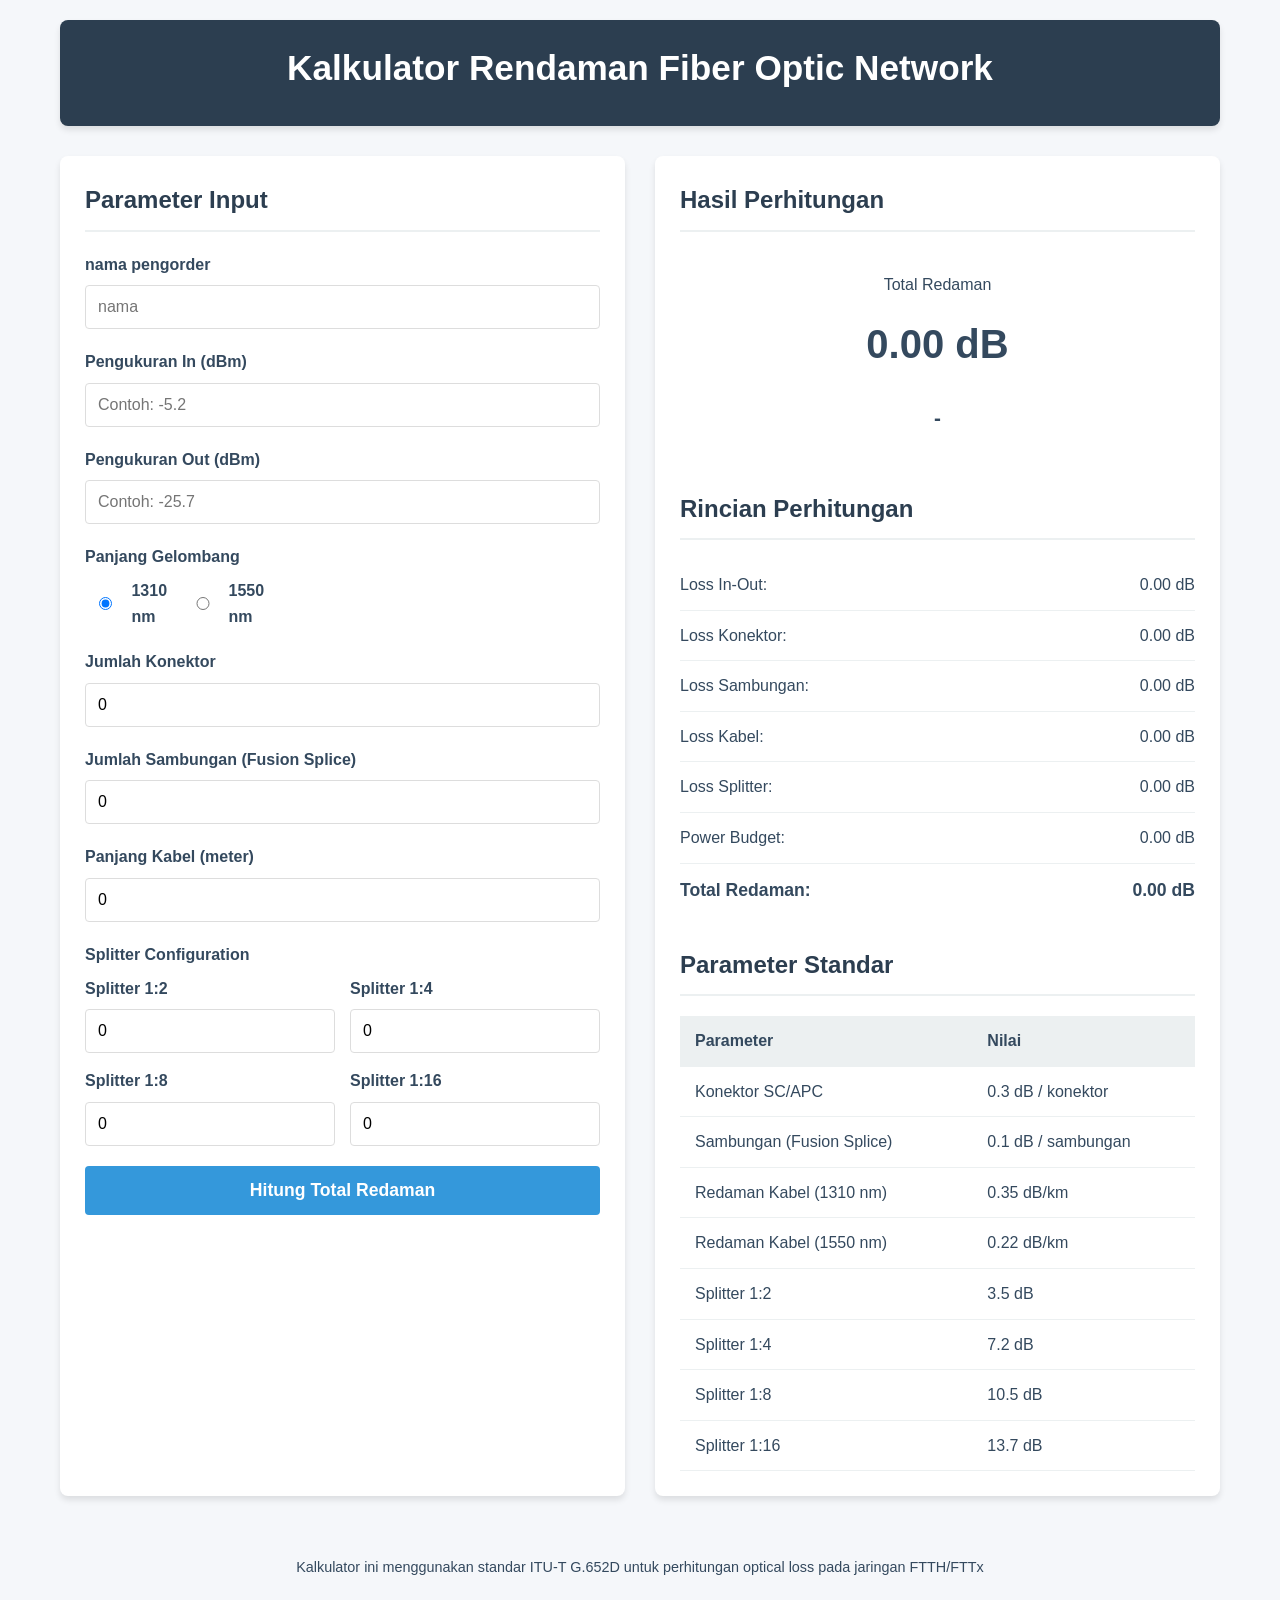
<file: rendaman.html>
<!DOCTYPE html>
<html lang="id">
<head>
    <meta charset="UTF-8">
    <meta name="viewport" content="width=device-width, initial-scale=1.0">
    <title>Kalkulator Fiber Optic Network (FTTH/FTTx)</title>
    <link rel="stylesheet" href="2123.css">
</head>
<body>
    <div class="container">
        <header>
            <h1>Kalkulator Rendaman Fiber Optic Network </h1>
        </header>
        
        <div class="calculator-grid">
            <div class="input-section">
                <h2 class="section-title">Parameter Input</h2>
                <div class="form-group">
                    <label for="measurementIn">nama pengorder</label>
                    <input type="text" placeholder="nama">
                </div>
                <div class="form-group">
                    <label for="measurementIn">Pengukuran In (dBm)</label>
                    <input type="number" id="measurementIn" step="0.01" placeholder="Contoh: -5.2">
                </div>
                
                <div class="form-group">
                    <label for="measurementOut">Pengukuran Out (dBm)</label>
                    <input type="number" id="measurementOut" step="0.01" placeholder="Contoh: -25.7">
                </div>
                
                <div class="form-group">
                    <label for="wavelength">Panjang Gelombang</label>
                    <div class="wavelength-group">
                        <div class="wavelength-option">
                            <input type="radio" id="wavelength1310" name="wavelength" value="1310" checked>
                            <label for="wavelength1310">1310 nm</label>
                        </div>
                        <div class="wavelength-option">
                            <input type="radio" id="wavelength1550" name="wavelength" value="1550">
                            <label for="wavelength1550">1550 nm</label>
                        </div>
                    </div>
                </div>
                
                <div class="form-group">
                    <label for="connectorCount">Jumlah Konektor</label>
                    <input type="number" id="connectorCount" min="0" value="0">
                </div>
                
                <div class="form-group">
                    <label for="spliceCount">Jumlah Sambungan (Fusion Splice)</label>
                    <input type="number" id="spliceCount" min="0" value="0">
                </div>
                
                <div class="form-group">
                    <label for="cableLength">Panjang Kabel (meter)</label>
                    <input type="number" id="cableLength" min="0" value="0">
                </div>
                
                <div class="form-group">
                    <label>Splitter Configuration</label>
                    <div class="splitter-group">
                        <div>
                            <label for="splitter1to2">Splitter 1:2</label>
                            <input type="number" id="splitter1to2" min="0" value="0">
                        </div>
                        <div>
                            <label for="splitter1to4">Splitter 1:4</label>
                            <input type="number" id="splitter1to4" min="0" value="0">
                        </div>
                        <div>
                            <label for="splitter1to8">Splitter 1:8</label>
                            <input type="number" id="splitter1to8" min="0" value="0">
                        </div>
                        <div>
                            <label for="splitter1to16">Splitter 1:16</label>
                            <input type="number" id="splitter1to16" min="0" value="0">
                        </div>
                    </div>
                </div>
                
                <button id="calculateBtn">Hitung Total Redaman</button>
            </div>
            
            <div class="result-section">
                <h2 class="section-title">Hasil Perhitungan</h2>
                
                <div class="result-box">
                    <p>Total Redaman</p>
                    <div class="result-value" id="totalLoss">0.00 dB</div>
                    <div class="result-status" id="statusText">-</div>
                </div>
                
                <div class="breakdown">
                    <h3 class="section-title">Rincian Perhitungan</h3>
                    
                    <div class="breakdown-item">
                        <span>Loss In-Out:</span>
                        <span id="lossInOut">0.00 dB</span>
                    </div>
                    
                    <div class="breakdown-item">
                        <span>Loss Konektor:</span>
                        <span id="lossConnector">0.00 dB</span>
                    </div>
                    
                    <div class="breakdown-item">
                        <span>Loss Sambungan:</span>
                        <span id="lossSplice">0.00 dB</span>
                    </div>
                    
                    <div class="breakdown-item">
                        <span>Loss Kabel:</span>
                        <span id="lossCable">0.00 dB</span>
                    </div>
                    
                    <div class="breakdown-item">
                        <span>Loss Splitter:</span>
                        <span id="lossSplitter">0.00 dB</span>
                    </div>
                    
                    <div class="breakdown-item">
                        <span>Power Budget:</span>
                        <span id="powerBudget">0.00 dB</span>
                    </div>
                    
                    <div class="breakdown-item">
                        <span>Total Redaman:</span>
                        <span id="totalLossBreakdown">0.00 dB</span>
                    </div>
                </div>
                
                <div class="parameter-table">
                    <h3 class="section-title">Parameter Standar</h3>
                    
                    <table>
                        <thead>
                            <tr>
                                <th>Parameter</th>
                                <th>Nilai</th>
                            </tr>
                        </thead>
                        <tbody>
                            <tr>
                                <td>Konektor SC/APC</td>
                                <td>0.3 dB / konektor</td>
                            </tr>
                            <tr>
                                <td>Sambungan (Fusion Splice)</td>
                                <td>0.1 dB / sambungan</td>
                            </tr>
                            <tr>
                                <td>Redaman Kabel (1310 nm)</td>
                                <td>0.35 dB/km</td>
                            </tr>
                            <tr>
                                <td>Redaman Kabel (1550 nm)</td>
                                <td>0.22 dB/km</td>
                            </tr>
                            <tr>
                                <td>Splitter 1:2</td>
                                <td>3.5 dB</td>
                            </tr>
                            <tr>
                                <td>Splitter 1:4</td>
                                <td>7.2 dB</td>
                            </tr>
                            <tr>
                                <td>Splitter 1:8</td>
                                <td>10.5 dB</td>
                            </tr>
                            <tr>
                                <td>Splitter 1:16</td>
                                <td>13.7 dB</td>
                            </tr>
                        </tbody>
                    </table>
                </div>
            </div>
        </div>
        
        <footer>
            <p>Kalkulator ini menggunakan standar ITU-T G.652D untuk perhitungan optical loss pada jaringan FTTH/FTTx</p>
        </footer>
    </div>
    <script src="2123.js"></script>
</body>
</html>
</file>
<file: 2123.css>
:root {
            --primary: #2c3e50;
            --secondary: #3498db;
            --success: #2ecc71;
            --warning: #f39c12;
            --danger: #e74c3c;
            --light: #ecf0f1;
            --dark: #34495e;
        }
        
        * {
            box-sizing: border-box;
            margin: 0;
            padding: 0;
            font-family: 'Segoe UI', Tahoma, Geneva, Verdana, sans-serif;
        }
        
        body {
            background-color: #f5f7fa;
            color: var(--dark);
            line-height: 1.6;
        }
        
        .container {
            max-width: 1200px;
            margin: 0 auto;
            padding: 20px;
        }
        
        header {
            text-align: center;
            margin-bottom: 30px;
            padding: 20px;
            background-color: var(--primary);
            color: white;
            border-radius: 8px;
            box-shadow: 0 4px 6px rgba(0, 0, 0, 0.1);
        }
        
        h1 {
            font-size: 2.2rem;
            margin-bottom: 10px;
        }
        
        .subtitle {
            font-size: 1.1rem;
            opacity: 0.9;
        }
        
        .calculator-grid {
            display: grid;
            grid-template-columns: 1fr 1fr;
            gap: 30px;
        }
        
        @media (max-width: 768px) {
            .calculator-grid {
                grid-template-columns: 1fr;
            }
        }
        
        .input-section, .result-section {
            background-color: white;
            padding: 25px;
            border-radius: 8px;
            box-shadow: 0 4px 6px rgba(0, 0, 0, 0.1);
        }
        
        .section-title {
            font-size: 1.5rem;
            margin-bottom: 20px;
            padding-bottom: 10px;
            border-bottom: 2px solid var(--light);
            color: var(--primary);
        }
        
        .form-group {
            margin-bottom: 20px;
        }
        
        label {
            display: block;
            margin-bottom: 8px;
            font-weight: 600;
        }
        
        input, select {
            width: 100%;
            padding: 12px;
            border: 1px solid #ddd;
            border-radius: 4px;
            font-size: 1rem;
            transition: border-color 0.3s;
        }
        
        input:focus, select:focus {
            border-color: var(--secondary);
            outline: none;
            box-shadow: 0 0 0 2px rgba(52, 152, 219, 0.2);
        }
        
        .splitter-group {
            display: grid;
            grid-template-columns: 1fr 1fr;
            gap: 15px;
        }
        
        .wavelength-group {
            display: flex;
            gap: 15px;
            align-items: center;
        }
        
        .wavelength-group label {
            margin-bottom: 0;
        }
        
        .wavelength-option {
            display: flex;
            align-items: center;
            gap: 5px;
        }
        
        button {
            background-color: var(--secondary);
            color: white;
            border: none;
            padding: 14px 20px;
            font-size: 1.1rem;
            border-radius: 4px;
            cursor: pointer;
            width: 100%;
            transition: background-color 0.3s;
            font-weight: 600;
        }
        
        button:hover {
            background-color: #2980b9;
        }
        
        .result-box {
            padding: 20px;
            border-radius: 8px;
            margin-bottom: 20px;
            text-align: center;
        }
        
        .result-value {
            font-size: 2.5rem;
            font-weight: 700;
            margin: 15px 0;
        }
        
        .result-status {
            font-size: 1.3rem;
            font-weight: 600;
            padding: 10px;
            border-radius: 4px;
            margin-top: 10px;
        }
        
        .breakdown {
            margin-top: 25px;
        }
        
        .breakdown-item {
            display: flex;
            justify-content: space-between;
            padding: 12px 0;
            border-bottom: 1px solid var(--light);
        }
        
        .breakdown-item:last-child {
            border-bottom: none;
            font-weight: 700;
            font-size: 1.1rem;
        }
        
        .parameter-table {
            margin-top: 30px;
        }
        
        table {
            width: 100%;
            border-collapse: collapse;
        }
        
        th, td {
            padding: 12px 15px;
            text-align: left;
            border-bottom: 1px solid var(--light);
        }
        
        th {
            background-color: var(--light);
            font-weight: 600;
        }
        
        .very-good { background-color: var(--success); color: white; }
        .good { background-color: var(--secondary); color: white; }
        .warning { background-color: var(--warning); color: white; }
        .danger { background-color: var(--danger); color: white; }
        
        footer {
            text-align: center;
            margin-top: 40px;
            padding: 20px;
            color: var(--dark);
            font-size: 0.9rem;
        }
</file>
